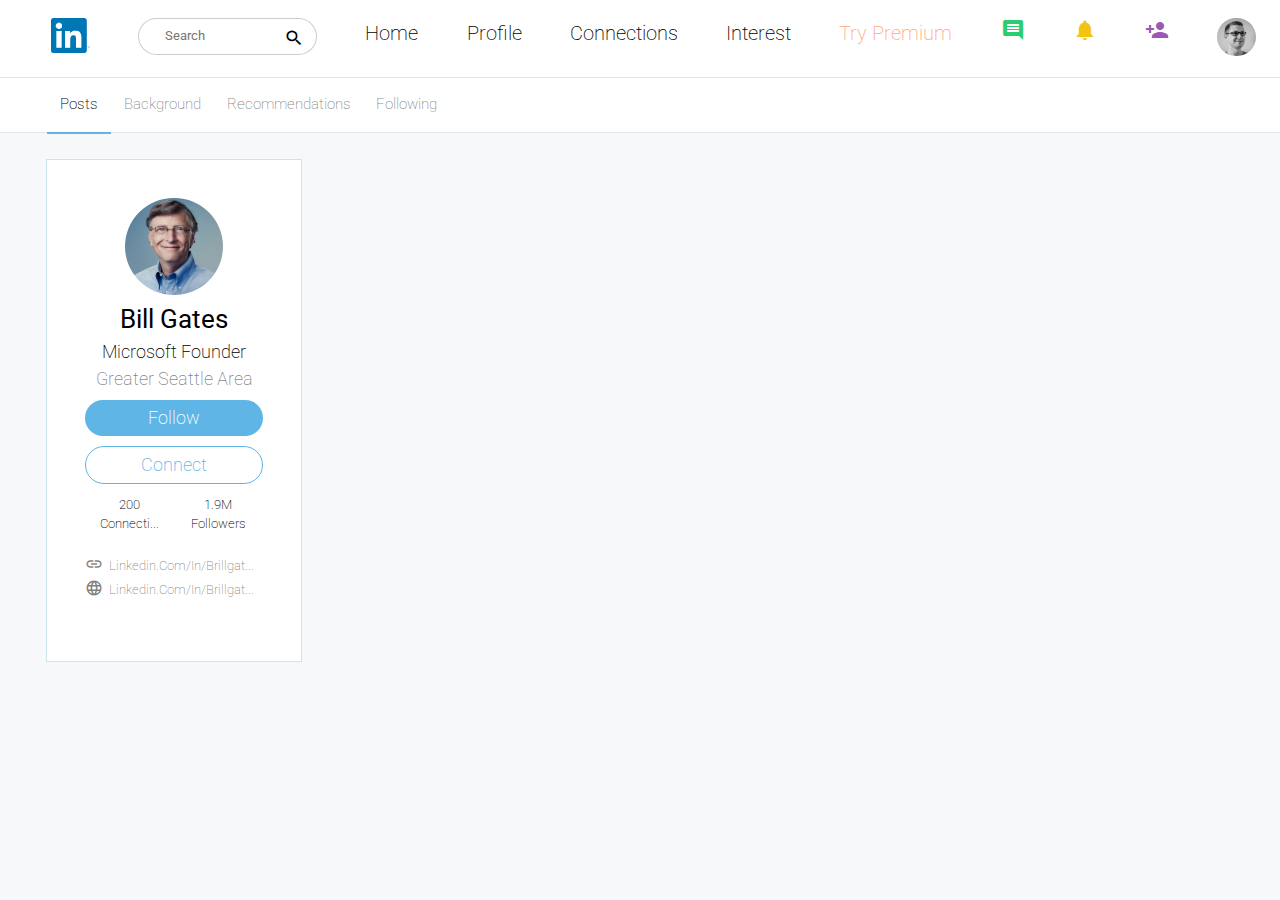
<file: index.html>
<!DOCTYPE html>
<html lang="en">
  <head>
    <meta charset="UTF-8" />
    <meta name="viewport" content="width=device-width, initial-scale=1.0" />
    <meta http-equiv="X-UA-Compatible" content="ie=edge" />
    <title>Loop 2 - Challenge</title>
    <link
      href="https://fonts.googleapis.com/css?family=Roboto:200,300,400,500,700"
      rel="stylesheet"
    />
    <link
      href="https://fonts.googleapis.com/icon?family=Material+Icons"
      rel="stylesheet"
    />
    <link rel="stylesheet" href="./css/main.css" />
  </head>
  <body>
    <nav class="navbar">
      <div class="nav">
        <ul class="navlist">
          <li class="navitems" style="padding-left: 0">
            <img
              src="./img/logo.png"
              alt=""
              class="nav__icon icon-rounded icon-first"
            />
          </li>
          <li class="navitems">
            <div class="navList">
              <input type="text" placeholder="Search" class="search-input" /><span
                class="material-icons search"
              >
                search
              </span>
            </div>
          </li>
          <li class="navitems">Home</li>
          <li class="navitems">Profile</li>
          <li class="navitems">Connections</li>
          <li class="navitems">Interest</li>
          <li class="navitems text-color__orange">Try Premium</li>
          <li class="navitems">
            <span class="material-icons green"> comment </span>
          </li>
          <li class="navitems">
            <span class="material-icons yellow"> notifications </span>
          </li>
          <li class="navitems">
            <span class="material-icons purple"> person_add </span>
          </li>
          <li class="navitems">
            <img src="./img/avatar.jpg" alt="" class="nav__icon icon_rounded" />
          </li>
        </ul>
      </div>
    </nav>
    
    <section class="category">
      <div class="category-container">
        <ul class="list">
          <li class="list-items list-active">Posts</li>
          <li class="list-items">Background</li>
          <li class="list-items">Recommendations</li>
          <li class="list-items">Following</li>
        </ul>
      </div>
    </section>
    <div class="body-container">
      <div class="user-container">
        <div class="first-section">
          <img src="./img/bill-gates-avatar.png" alt="" class="user-avatar">
          <div class="user">
            <h1 class="user-name">Bill Gates</h1>
            <h2 class="work">Microsoft Founder</h2>
            <h2 class="location">Greater Seattle Area</h2>
          </div>
          <div class="buttons">
            <input type="button" class="btn btn-primary" value="Follow">
            <input type="button" class="btn btn-outline" value="Connect">
          </div>
        </div>
        <div class="grid">
          <div class="grid-item">
            <p>200</p>
            <p class="text">connecti...</p>
          </div>
          <div class="grid-item">
            <p>1.9M</p>
            <p>followers</p>
          </div>
        </div>
        <div class="links">
          <div class="link-items">
            <span class="material-icons icons">
              link
              </span><p>linkedin.com/in/brillgat...</p>
          </div>
          <div class="link-items">
            <span class="material-icons icons">
              language
              </span><p>linkedin.com/in/brillgat...</p>
          </div>
        </div>
      </div>
    </div>
  </body>
</html>
</file>
<file: css/main.css>
/* CSS files */
@import url(/css/normalize.css);
@import url(/css/navbar.css);
@import url(/css/category.css);
@import url(/css/user-details.css);

/* Colors */
:root {
    --bg-grey__light: #F6F8F9;
    --text-color__orange: #FFA887;
    --bg-blue__light: #5EB5E6;
    --text-blue__light: #5EB5E6;
}

/* Seeting Colors */
.bg-grey__light {
    background-color: var(--bg-grey__light);
}

.bg-blue__light {
    background-color: var(--bg-blue__light);
}

.text-blue__light {
    color: var(--text-blue__light);
}

.text-color__orange {
    color: var(--text-color__orange);
}



*, *::before, *::after {
    box-sizing: border-box;
}

html {
    font-size: 62.5%;
    font-size: 1.6rem;
    font-weight: lighter;
    margin: 0;
    padding: 0;
}

body {
    line-height: 1.5;
    font-family: 'Roboto', sans-serif;
    background-color: var(--bg-grey__light);
    height: 100%;
}

/* Resets */

h1,h2,h3,p {
    margin: 0;
    padding: 0;
}

a {
    text-decoration: none;
}

ul {
    list-style: none;
}


img {
    margin: 0;
    padding: 0;
}


.body-container {
    width: 50rem;
    margin: 1rem auto;
    
}
</file>
